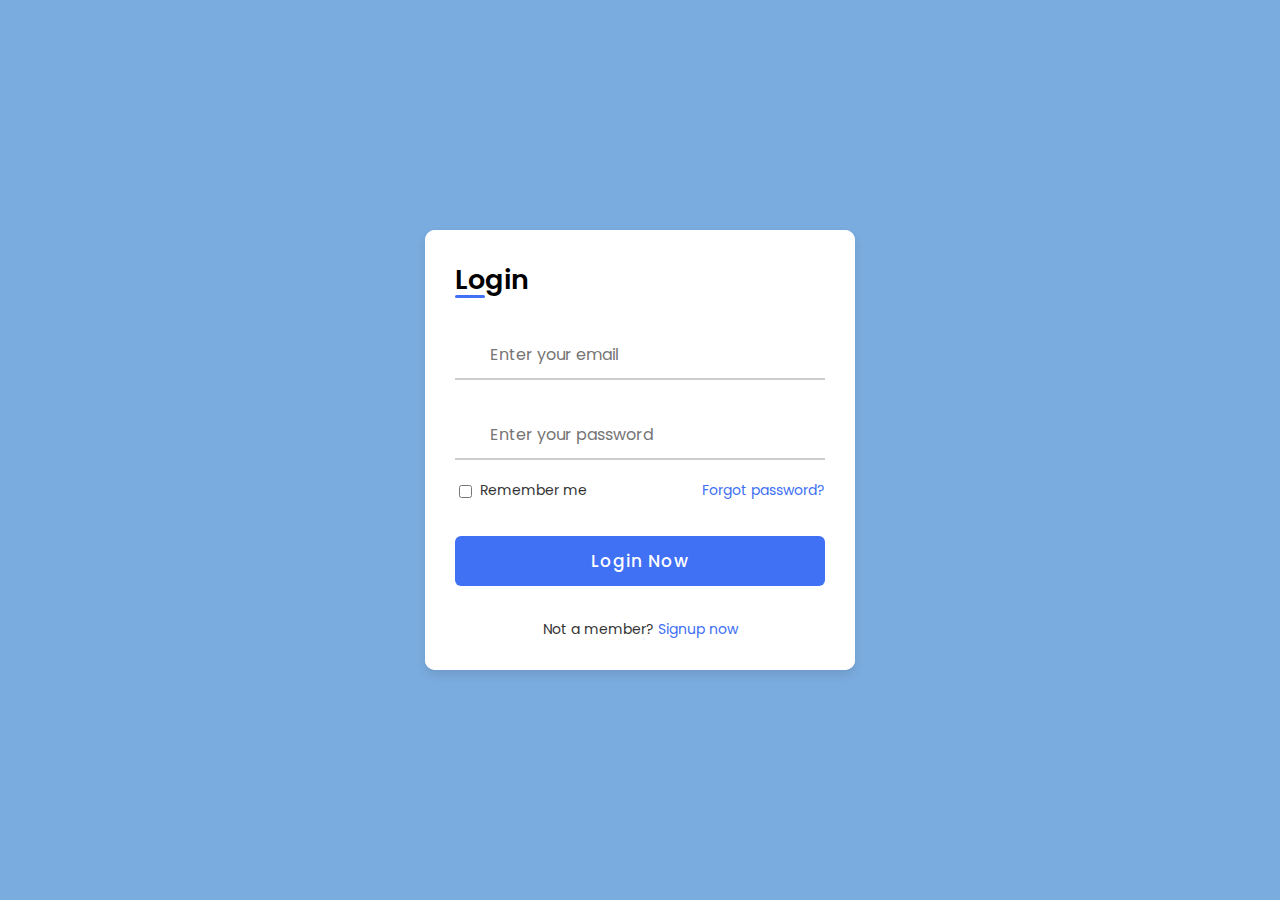
<file: login.html>
<!DOCTYPE html>
<!-- === Coding by CodingLab | www.codinglabweb.com === -->
<html lang="en">
<head>
    <meta charset="UTF-8">
    <meta http-equiv="X-UA-Compatible" content="IE=edge">
    <meta name="viewport" content="width=device-width, initial-scale=1.0">
    
    <!-- ===== Iconscout CSS ===== -->
    <link rel="stylesheet" href="https://unicons.iconscout.com/release/v4.0.0/css/line.css">

    <!-- ===== CSS ===== -->
    <link rel="stylesheet" href="style.css">
         
    <title>Login & Registration Form</title>
</head>
<body>
    
    <div class="container">
        <div class="forms">
            <div class="form login">
                <span class="title">Login</span>

                <form action="#">
                    <div class="input-field">
                        <input type="text" placeholder="Enter your email" required>
                        <i class="uil uil-envelope icon"></i>
                    </div>
                    <div class="input-field">
                        <input type="password" class="password" placeholder="Enter your password" required>
                        <i class="uil uil-lock icon"></i>
                        <i class="uil uil-eye-slash showHidePw"></i>
                    </div>

                    <div class="checkbox-text">
                        <div class="checkbox-content">
                            <input type="checkbox" id="logCheck">
                            <label for="logCheck" class="text">Remember me</label>
                        </div>
                        
                        <a href="#" class="text">Forgot password?</a>
                    </div>

                    <div class="input-field button">
                        <a href="./index.html"><input type="button" value="Login Now"></a>
                        
                    </div>
                </form>

                <div class="login-signup">
                    <span class="text">Not a member?
                        <a href="#" class="text signup-link">Signup now</a>
                    </span>
                </div>
            </div>

            <!-- Registration Form -->
            <div class="form signup">
                <span class="title">Registration</span>

                <form action="#">
                    <div class="input-field">
                        <input type="text" placeholder="Enter your name" required>
                        <i class="uil uil-user"></i>
                    </div>
                    <div class="input-field">
                        <input type="text" placeholder="Enter your email" required>
                        <i class="uil uil-envelope icon"></i>
                    </div>
                    <div class="input-field">
                        <input type="password" class="password" placeholder="Create a password" required>
                        <i class="uil uil-lock icon"></i>
                    </div>
                    <div class="input-field">
                        <input type="password" class="password" placeholder="Confirm a password" required>
                        <i class="uil uil-lock icon"></i>
                        <i class="uil uil-eye-slash showHidePw"></i>
                    </div>

                    <div class="checkbox-text">
                        <div class="checkbox-content">
                            <input type="checkbox" id="sigCheck">
                            <label for="sigCheck" class="text">Remember me</label>
                        </div>
                        
                        <a href="#" class="text">Forgot password?</a>
                    </div>

                    <div class="input-field button">
                        <a href="#" class="login-link"><input type="button" value="Login Now"></a>
                        
                    </div>
                </form>

                <div class="login-signup">
                    <span class="text">Not a member?
                        <a href="#" class="text login-link">Login now</a>
                    </span>
                </div>
            </div>
        </div>
    </div>

    <script src="script.js"></script>

</body>
</html>
</file>
<file: style.css>
/* ===== Google Font Import - Poformsins ===== */
@import url('https://fonts.googleapis.com/css2?family=Poppins:wght@300;400;500;600;700&display=swap');

*{
    margin: 0;
    padding: 0;
    box-sizing: border-box;
    font-family: 'Poppins', sans-serif;
}

body{
    height: 100vh;
    display: flex;
    align-items: center;
    justify-content: center;
    background-color: #7BACDF;
}

.container{
    position: relative;
    max-width: 430px;
    width: 100%;
    background: #fff;
    border-radius: 10px;
    box-shadow: 0 5px 10px rgba(0, 0, 0, 0.1);
    overflow: hidden;
    margin: 0 20px;
}

.container .forms{
    display: flex;
    align-items: center;
    height: 440px;
    width: 200%;
    transition: height 0.2s ease;
}


.container .form{
    width: 50%;
    padding: 30px;
    background-color: #fff;
    transition: margin-left 0.18s ease;
}

.container.active .login{
    margin-left: -50%;
    opacity: 0;
    transition: margin-left 0.18s ease, opacity 0.15s ease;
}

.container .signup{
    opacity: 0;
    transition: opacity 0.09s ease;
}
.container.active .signup{
    opacity: 1;
    transition: opacity 0.2s ease;
}

.container.active .forms{
    height: 600px;
}
.container .form .title{
    position: relative;
    font-size: 27px;
    font-weight: 600;
}

.form .title::before{
    content: '';
    position: absolute;
    left: 0;
    bottom: 0;
    height: 3px;
    width: 30px;
    background-color: #4070f4;
    border-radius: 25px;
}

.form .input-field{
    position: relative;
    height: 50px;
    width: 100%;
    margin-top: 30px;
}

.input-field input{
    position: absolute;
    height: 100%;
    width: 100%;
    padding: 0 35px;
    border: none;
    outline: none;
    font-size: 16px;
    border-bottom: 2px solid #ccc;
    border-top: 2px solid transparent;
    transition: all 0.2s ease;
}

.input-field input:is(:focus, :valid){
    border-bottom-color: #4070f4;
}

.input-field i{
    position: absolute;
    top: 50%;
    transform: translateY(-50%);
    color: #999;
    font-size: 23px;
    transition: all 0.2s ease;
}

.input-field input:is(:focus, :valid) ~ i{
    color: #4070f4;
}

.input-field i.icon{
    left: 0;
}
.input-field i.showHidePw{
    right: 0;
    cursor: pointer;
    padding: 10px;
}

.form .checkbox-text{
    display: flex;
    align-items: center;
    justify-content: space-between;
    margin-top: 20px;
}

.checkbox-text .checkbox-content{
    display: flex;
    align-items: center;
}

.checkbox-content input{
    margin: 0 8px -2px 4px;
    accent-color: #4070f4;
}

.form .text{
    color: #333;
    font-size: 14px;
}

.form a.text{
    color: #4070f4;
    text-decoration: none;
}
.form a:hover{
    text-decoration: underline;
}

.form .button{
    margin-top: 35px;
}

.form .button input{
    border: none;
    color: #fff;
    font-size: 17px;
    font-weight: 500;
    letter-spacing: 1px;
    border-radius: 6px;
    background-color: #4070f4;
    cursor: pointer;
    transition: all 0.3s ease;
}

.button input:hover{
    background-color: #265df2;
}

.form .login-signup{
    margin-top: 30px;
    text-align: center;
}
</file>
